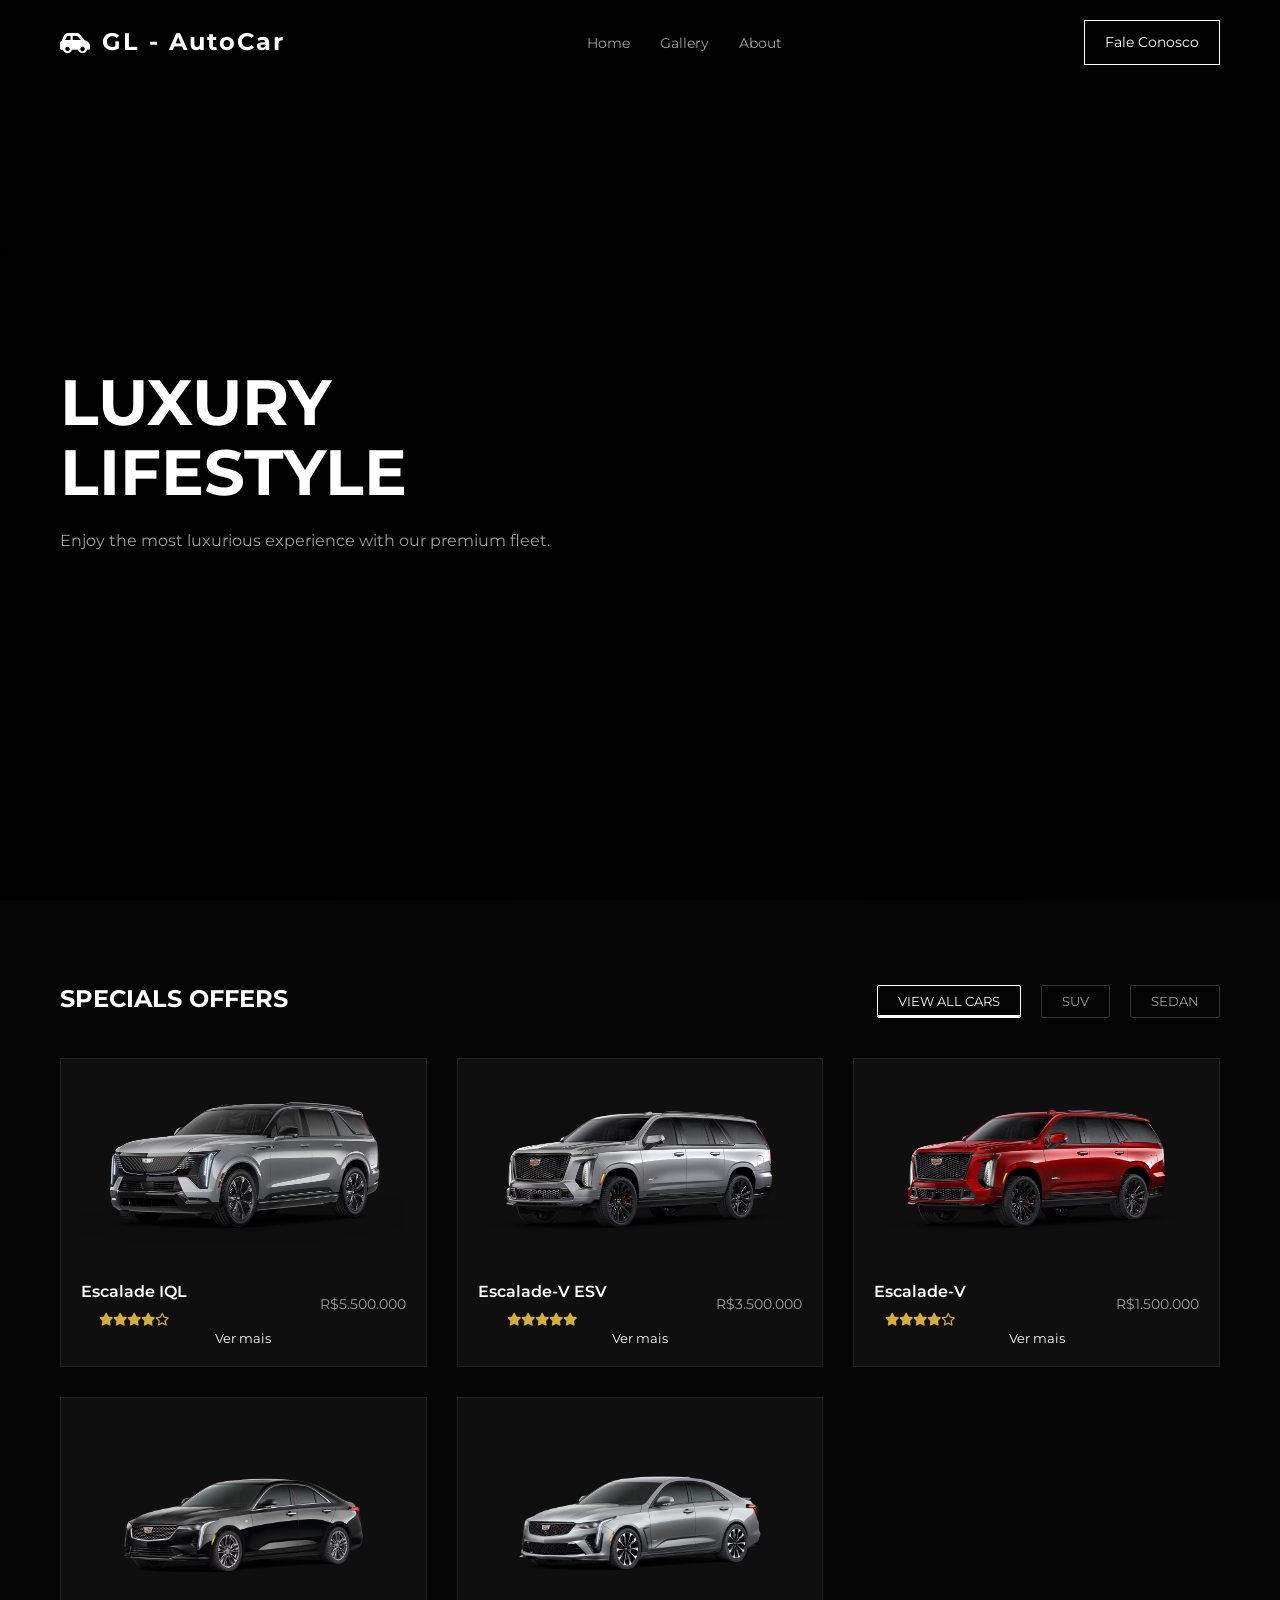
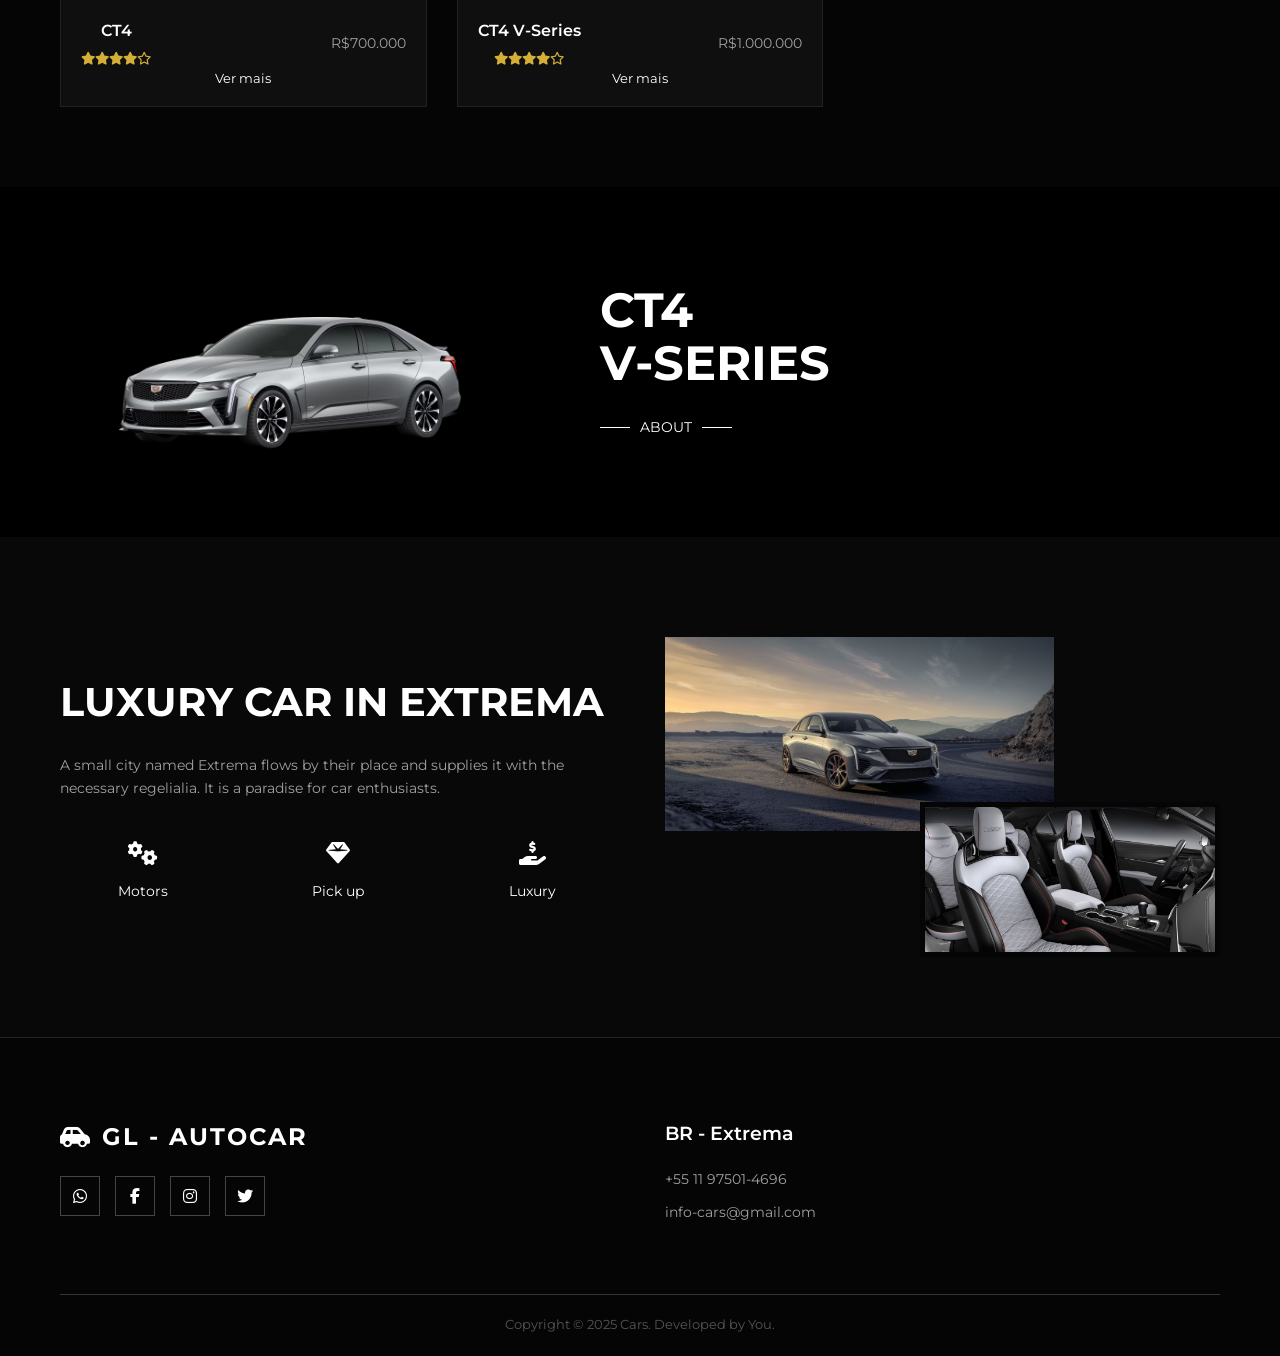
<file: GLAutoCar/index.html>
<!DOCTYPE html>
<html lang="en">
<head>
    <meta charset="UTF-8">
    <meta name="viewport" content="width=device-width, initial-scale=1.0">
    <title>GL - AutoCar - Luxury</title>
    <link rel="stylesheet" href="style.css">
    <link rel="stylesheet" href="https://cdnjs.cloudflare.com/ajax/libs/font-awesome/6.4.0/css/all.min.css">
    <link href="https://fonts.googleapis.com/css2?family=Montserrat:wght@300;400;600;700&display=swap" rel="stylesheet">
</head>
<body>
    <header>
        <div class="container">
            <nav>
                <div class="logo">
                    <i class="fas fa-car-side"></i> GL - AutoCar
                </div>
                <ul class="nav-links">
                    <li><a href="#">Home</a></li>
                    <li><a href="#Galeria">Gallery</a></li>
                    <li><a href="#Sobre">About</a></li>
                </ul>
                <a href="https://wa.me/5511975014696" target="_blank" class="contact-btn">Fale Conosco</a>
            </nav>
        </div>
    </header>
    <section class="hero">
        <div class="container">
            <div class="hero-content">
                <h1>Luxury <br>Lifestyle</h1>
                <p>Enjoy the most luxurious experience with our premium fleet.</p>
            </div>
        </div>
    </section>
    <section id="Galeria" class="specials">
        <div class="container">
            <div class="section-header">
                <h2 class="section-title">Specials Offers</h2>
                <div class="filters">
                    <button class="filter-btn active" data-filter="all">View All Cars</button>
                    <button class="filter-btn" data-filter="suv">SUV</button>
                    <button class="filter-btn" data-filter="sedan">SEDAN</button>
                </div>
            </div>
            <div class="cars-grid">
                <div class="car-card filter-item suv">
                    <img src="img/lineup-suvs-26-escalade-iql-l-v3.avif" alt="Escalade IQL" class="car-image">
                    <div class="car-info">
                        <div>
                            <div class="car-name">Escalade IQL</div>
                            <div class="stars">
                                <i class="fas fa-star"></i><i class="fas fa-star"></i><i class="fas fa-star"></i><i class="fas fa-star"></i><i class="far fa-star"></i>
                            </div>
                        </div>
                        <div class="car-price">R$5.500.000</div>
                    </div>
                    <button type="button" onclick="window.location.href='carro.html?id=iql'">Ver mais</button>
                </div>
                <div class="car-card filter-item suv">
                    <img src="img/lineup-suvs-25-escalade-esv-v-l.avif" alt="Escalade-V ESV" class="car-image">
                    <div class="car-info">
                        <div>
                            <div class="car-name">Escalade-V ESV</div>
                            <div class="stars">
                                <i class="fas fa-star"></i><i class="fas fa-star"></i><i class="fas fa-star"></i><i class="fas fa-star"></i><i class="fas fa-star"></i>
                            </div>
                        </div>
                        <div class="car-price">R$3.500.000</div>
                    </div>
                     <button type="button" onclick="window.location.href='carro.html?id=esv'">Ver mais</button>
                </div>
                <div class="car-card filter-item suv">
                    <img src="img/lineup-suvs-25-escalade-v-series-l-v2.avif" alt="Escalade-V" class="car-image">
                    <div class="car-info">
                        <div>
                            <div class="car-name">Escalade-V</div>
                            <div class="stars">
                                <i class="fas fa-star"></i><i class="fas fa-star"></i><i class="fas fa-star"></i><i class="fas fa-star"></i><i class="far fa-star"></i>
                            </div>
                        </div>
                        <div class="car-price">R$1.500.000</div>
                    </div>
                     <button type="button" onclick="window.location.href='carro.html?id=v'">Ver mais</button>
                </div>
                <div class="car-card filter-item sedan">
                    <img src="img/vehicles-nav-sedans-26-ct4.avif" alt="CT4" class="car-image">
                    <div class="car-info">
                        <div>
                            <div class="car-name">CT4</div>
                            <div class="stars">
                                <i class="fas fa-star"></i><i class="fas fa-star"></i><i class="fas fa-star"></i><i class="fas fa-star"></i><i class="far fa-star"></i>
                            </div>
                        </div>
                        <div class="car-price">R$700.000</div>
                    </div>
                     <button type="button" onclick="window.location.href='carro.html?id=ct4'">Ver mais</button>
                </div>
                <div class="car-card filter-item sedan">
                    <img src="img/vehicles-sedans-26-ct4-v.avif" alt="CT4 V-Series" class="car-image">
                    <div class="car-info">
                        <div>
                            <div class="car-name">CT4 V-Series</div>
                            <div class="stars">
                                <i class="fas fa-star"></i><i class="fas fa-star"></i><i class="fas fa-star"></i><i class="fas fa-star"></i><i class="far fa-star"></i>
                            </div>
                        </div>
                        <div class="car-price">R$1.000.000</div>
                    </div>
                     <button type="button" onclick="window.location.href='carro.html?id=ct4v'">Ver mais</button>
                </div>  
            </div>
        </div>
    </section>
    <section class="promo">
        <div class="container">
            <div class="promo-content">
                <div class="promo-img">
                    <img src="img/vehicles-sedans-26-ct4-v.avif" alt="CT4 V-Series">
                </div>
                <div class="promo-text">
                    <h2>CT4 <br>V-SERIES</h2>
                    <a id="carro." href='carro.html?id=ct4v' class="follow-link">About</a>
                </div>
            </div>
        </div>
    </section>
    <section id="Sobre" class="about">
        <div class="container">
            <div class="about-wrapper">
                <div class="about-text">
                    <h2>Luxury Car in Extrema</h2>
                    <p>A small city named Extrema flows by their place and supplies it with the necessary regelialia. It is a paradise for car enthusiasts.</p>
                    <div class="features">
                        <div class="feature-item">
                            <i class="fas fa-cogs"></i>
                            <span>Motors</span>
                        </div>
                        <div class="feature-item">
                            <i class="fas fa-gem"></i>
                            <span>Pick up</span>
                        </div>
                        <div class="feature-item">
                            <i class="fas fa-hand-holding-usd"></i>
                            <span>Luxury</span>
                        </div>
                    </div>
                </div>
                <div class="about-images">
                    <img src="img/my25-ct4-v-gallery-exterior-modal-passenger-side-front.avif" class="img-overlap-1" alt="CT4 Exterior">
                    <img src="img/my26-ct4-v-mov-gallery-modal-interior-seating.avif" class="img-overlap-2" alt="CT4 Interior">
                </div>
            </div>
        </div>
    </section>
    <footer>
        <div class="container">
            <div class="footer-grid">
                <div class="footer-col">
                    <div class="logo" style="margin-bottom: 20px;">
                        <i class="fas fa-car-side"></i> GL - AUTOCAR
                    </div>
                    <div class="social-icons">
                        <a href="https://wa.me/5511975014696"  target="_blank" class="fab fa-whatsapp"></i></a>
                        <a class="fab fa-facebook-f"></i></a>
                        <a href="https://www.instagram.com/fronty_digital?igsh=MXB3YXYxNG94MHR2OA%3D%3D&utm_source=qr" target="_blank" class="fab fa-instagram"></i></a>
                        <a class="fab fa-twitter"></i></a>
                    </div>
                </div>
                <div class="footer-col contact-info">
                    <h3>BR - Extrema</h3>
                    <p>+55 11 97501-4696</p>
                    <p>info-cars@gmail.com</p>
                </div>
            </div>
            <div class="copyright">
                Copyright ©️ 2025 Cars. Developed by You.
            </div>
        </div>
    </footer>
    <script src="style2.js"></script>
</body>
</html>
</file>
<file: GLAutoCar/style.css>
/* --- Variáveis & Reset --- */
:root {
    --bg-color: #050505;
    --card-bg: #0f0f0f;
    --text-main: #ffffff;
    --text-muted: #a0a0a0;
    --accent: #ffffff;
    --border-color: #333;
    --transition: all 0.3s ease;
}
* {
    margin: 0;
    padding: 0;
    box-sizing: border-box;
    -webkit-box-sizing: border-box;
    -moz-box-sizing: border-box;
}
html {
    scroll-behavior: smooth;
    -webkit-text-size-adjust: 100%;
}
body {
    background-color: var(--bg-color);
    color: var(--text-main);
    line-height: 1.6;
    font-family: 'Montserrat', -apple-system, BlinkMacSystemFont, 'Segoe UI', Roboto, Oxygen, Ubuntu, Cantarell, sans-serif;
    -webkit-font-smoothing: antialiased;
    -moz-osx-font-smoothing: grayscale;
    overflow-x: hidden;
}
a { 
    text-decoration: none; 
    color: inherit; 
    transition: var(--transition); 
}
a:focus-visible {
    outline: 2px solid var(--text-main);
    outline-offset: 2px;
}

ul { list-style: none; }
img { 
    max-width: 100%; 
    height: auto; 
    display: block; 
}
button {
    cursor: pointer;
    border: none;
    background: none;   
    font-family: inherit;
    transition: var(--transition);
}
button:focus-visible {
    outline: 2px solid var(--text-main);
    outline-offset: 2px;
}
input, textarea {
    font-family: inherit;
    font-size: inherit;
}
.container {
    max-width: 1200px;
    margin: 0 auto;
    padding: 0 20px;
    width: 100%;
}

/* --- Header / Navbar --- */
header {
    position: absolute;
    top: 0;
    left: 0;
    width: 100%;
    z-index: 1000;
    padding: 20px 0;
    background: transparent;
    transition: var(--transition);
}
header.scrolled {
    background: rgba(5, 5, 5, 0.95);
    backdrop-filter: blur(10px);
    padding: 15px 0;
    position: fixed;
}
nav {
    display: flex;
    justify-content: space-between;
    align-items: center;
    flex-wrap: wrap;
    gap: 20px;
}
.logo {
    font-size: clamp(1.2rem, 4vw, 1.5rem);
    font-weight: 700;
    letter-spacing: 2px;
    display: flex;
    align-items: center;
    gap: 10px;
    z-index: 1001;
}
.nav-links {
    display: flex;
    gap: clamp(15px, 3vw, 30px);
}
.nav-links a {
    font-size: clamp(0.8rem, 2vw, 0.9rem);
    color: var(--text-muted);
    position: relative;
}
.nav-links a:hover,
.nav-links a:focus { 
    color: var(--text-main); 
}
.nav-links a::after {
    content: '';
    position: absolute;
    bottom: -5px;
    left: 0;
    width: 0;
    height: 1px;
    background: var(--text-main);
    transition: var(--transition);
}
.nav-links a:hover::after {
    width: 100%;
}
.contact-btn {
    border: 1px solid var(--text-main);
    padding: clamp(8px, 2vw, 10px) clamp(15px, 3vw, 20px);
    font-size: clamp(0.8rem, 2vw, 0.9rem);
    background: transparent;
    color: var(--text-main);
}
.contact-btn:hover,
.contact-btn:focus {
    background: var(--text-main);
    color: var(--bg-color);
}
/* Mobile Menu */
.mobile-menu-btn {
    display: flex;
    flex-direction: column;
    justify-content: center;
    align-items: center;
    width: 30px;
    height: 30px;
    background: transparent;
    border: none;
    cursor: pointer;
    z-index: 1001;
}
.mobile-menu-btn span {
    width: 25px;
    height: 2px;
    background: var(--text-main);
    margin: 2px 0;
    transition: var(--transition);
    transform-origin: center;
}
/* --- Hero Section --- */
.hero {
    min-height: 100vh;
    height: 100%;
    background: 
        linear-gradient(to right, rgba(0,0,0,0.9), rgba(0,0,0,0.4)), 
        url(https://www.cadillac.com/content/dam/cadillac/na/us/english/index/vehicles/2026/suvs/escalade-mcm/overview/in-page-gallery/my25-escalade-mov-gallery-modal-exterior-front-grille-v2.jpg?imwidth=1920);
    background-size: cover;
    background-position: center;
    background-repeat: no-repeat;
    background-attachment: fixed;
    display: flex;
    align-items: center;
    position: relative;
}
.hero-content {
    max-width: min(600px, 90vw);
    padding: 100px 0 50px;
}
.hero h1 {
    font-size: clamp(2.5rem, 8vw, 4rem);
    line-height: 1.1;
    margin-bottom: 20px;
    text-transform: uppercase;
    font-weight: 700;
}
.hero p {
    color: var(--text-muted);
    margin-bottom: 30px;
    font-size: clamp(0.9rem, 2vw, 1rem);
}
.btn-outline {
    display: inline-block;
    border: 1px solid var(--text-main);
    padding: clamp(12px, 3vw, 15px) clamp(30px, 5vw, 40px);
    text-transform: uppercase;
    letter-spacing: 2px;
    font-size: clamp(0.7rem, 1.5vw, 0.8rem);
    background: transparent;
    color: var(--text-main);
    cursor: pointer;
    text-align: center;
}
.btn-outline:hover,
.btn-outline:focus {
    background: var(--text-main);
    color: var(--bg-color);
}
/* --- Specials Section --- */
.specials {
    padding: clamp(40px, 8vw, 80px) 0;
}
.section-header {
    display: flex;
    justify-content: space-between;
    align-items: flex-end;
    flex-wrap: wrap;
    gap: 20px;
    margin-bottom: 40px;
}
.section-title {
    font-size: clamp(1.2rem, 4vw, 1.5rem);
    text-transform: uppercase;
    font-weight: 700;
}
.filters {
    display: flex;
    gap: clamp(10px, 2vw, 20px);
    flex-wrap: wrap;
}
.filter-btn {
    background: none;
    border: 1px solid var(--border-color);
    color: var(--text-muted);
    padding: clamp(6px, 1.5vw, 8px) clamp(15px, 3vw, 20px);
    cursor: pointer;
    font-size: clamp(0.7rem, 1.5vw, 0.8rem);
    text-transform: uppercase;
    border-radius: 2px;
}
.filter-btn.active, 
.filter-btn:hover,
.filter-btn:focus {
    border-color: var(--text-main);
    color: var(--text-main);
}
.cars-grid {
    display: grid;
    grid-template-columns: repeat(auto-fit, minmax(min(300px, 100%), 1fr));
    gap: clamp(20px, 4vw, 30px);
    width: 100%;
}
.car-card {
    background: var(--card-bg);
    padding: clamp(15px, 3vw, 20px);
    border: 1px solid #222;
    text-align: center;
    transition: var(--transition);
    display: flex;
    flex-direction: column;
    height: 100%;
}
.car-card:hover,
.car-card:focus-within {
    transform: translateY(-5px);
    border-color: #444;
}
.car-image {
    height: clamp(150px, 30vw, 180px);
    object-fit: contain;
    margin-bottom: 20px;
    width: 100%;
}
.car-info {
    display: flex;
    justify-content: space-between;
    align-items: center;
    margin-top: auto;
    flex-wrap: wrap;
    gap: 10px;
}
.car-name { 
    font-weight: 600; 
    font-size: clamp(0.9rem, 2vw, 1rem); 
}
.car-price { 
    color: var(--text-muted); 
    font-size: clamp(0.8rem, 1.5vw, 0.9rem); 
}
.stars { 
    color: #d4af37; 
    font-size: clamp(0.7rem, 1.5vw, 0.8rem); 
    margin-top: 5px;
    width: 100%;
}
/* --- Promo Section (BoyToy) --- */
.promo {
    background-color: black;
    padding: clamp(40px, 8vw, 60px) 0;
    display: flex;
    align-items: center;
    justify-content: center;
    position: relative;
    overflow: hidden;
}
.promo-content {
    display: flex;
    align-items: center;
    justify-content: center;
    width: 100%;
    max-width: 1000px;
    flex-wrap: wrap;
    gap: 30px;
}
.promo-img {
    flex: 1;
    min-width: min(300px, 100%);
}
.promo-text {
    flex: 1;
    padding-left: clamp(0px, 5vw, 50px);
    min-width: min(300px, 100%);
}
.promo-text h2 {
    font-size: clamp(2rem, 6vw, 3rem);
    line-height: 1.1;
    margin-bottom: 20px;
}
.follow-link {
    display: inline-flex;
    align-items: center;
    gap: 10px;
    text-transform: uppercase;
    font-size: clamp(0.8rem, 1.5vw, 0.9rem);
    cursor: pointer;
}
.follow-link::before, 
.follow-link::after {
    content: '';
    height: 1px;
    width: clamp(20px, 3vw, 30px);
    background: var(--text-main);
    transition: var(--transition);
}
/* --- About Section --- */
.about {
    padding: clamp(50px, 10vw, 100px) 0;
    background: #080808;
}
.about-wrapper {
    display: flex;
    flex-wrap: wrap;
    gap: clamp(30px, 5vw, 50px);
    align-items: center;
}
.about-text {
    flex: 1;
    min-width: min(300px, 100%);
}
.about-text h2 {
    font-size: clamp(1.8rem, 5vw, 2.5rem);
    margin-bottom: 20px;
    text-transform: uppercase;
    font-weight: 700;
}
.about-text p {
    color: var(--text-muted);
    margin-bottom: 40px;
    font-size: clamp(0.8rem, 1.5vw, 0.9rem);
}
.features {
    display: flex;
    gap: clamp(20px, 3vw, 30px);
    flex-wrap: wrap;
    justify-content: center;
}
.feature-item {
    display: flex;
    flex-direction: column;
    align-items: center;
    gap: 10px;
    font-size: clamp(0.8rem, 1.5vw, 0.9rem);
    text-align: center;
    flex: 1;
    min-width: 100px;
}
.feature-item i { 
    font-size: clamp(1.2rem, 3vw, 1.5rem); 
    margin-bottom: 5px;
}
.about-images {
    flex: 1;
    position: relative;
    min-height: 300px;
    min-width: min(300px, 100%);
}
.img-overlap-1 {
    width: min(70%, 400px);
    position: absolute;
    top: 0;
    left: 0;
    z-index: 1;
}
.img-overlap-2 {
    width: min(60%, 300px);
    position: absolute;
    bottom: -20px;
    right: 0;
    z-index: 2;
    border: 5px solid var(--bg-color);
}
/* --- Footer --- */
footer {
    padding: clamp(40px, 8vw, 80px) 0 20px;
    border-top: 1px solid #222;
}

.footer-grid {
    display: grid;
    grid-template-columns: repeat(auto-fit, minmax(250px, 1fr));
    gap: clamp(30px, 5vw, 50px);
    margin-bottom: 60px;
}

.footer-col h3 {
    margin-bottom: 20px;
    font-size: clamp(1rem, 3vw, 1.2rem);
    font-weight: 600;
}

.contact-info p {
    color: var(--text-muted);
    margin-bottom: 10px;
    font-size: clamp(0.8rem, 1.5vw, 0.9rem);
}

.social-icons {
    margin-top: 20px;
    display: flex;
    gap: 15px;
    flex-wrap: wrap;
}

.social-icons a {
    display: inline-flex;
    align-items: center;
    justify-content: center;
    width: 40px;
    height: 40px;
    border: 1px solid #444;
    transition: var(--transition);
}

.social-icons a:hover,
.social-icons a:focus {
    border-color: var(--text-main);
    transform: translateY(-2px);
}

.contact-form {
    display: grid;
    grid-template-columns: 1fr;
    gap: 15px;
}

.contact-form input {
    background: transparent;
    border: 1px solid #444;
    padding: 15px;
    color: white;
    outline: none;
    font-size: clamp(0.8rem, 1.5vw, 0.9rem);
    transition: var(--transition);
}

.contact-form input:focus {
    border-color: var(--text-main);
}

.full-width { 
    grid-column: 1 / -1; 
}

.btn-submit {
    background: white;
    color: black;
    border: none;
    padding: 15px;
    font-weight: 700;
    cursor: pointer;
    text-transform: uppercase;
    font-size: clamp(0.8rem, 1.5vw, 0.9rem);
    transition: var(--transition);
}

.btn-submit:hover,
.btn-submit:focus {
    background: var(--text-muted);
}

.copyright {
    text-align: center;
    font-size: clamp(0.7rem, 1.5vw, 0.8rem);
    color: #555;
    margin-top: 40px;
    padding-top: 20px;
    border-top: 1px solid #333;
}
/* --- Responsividade Avançada --- */
@media (max-width: 1200px) {
    .container {
        padding: 0 15px;
    }
}

@media (max-width: 768px) {
    .mobile-menu-btn {
        display: flex;
    }

    .nav-links {
        position: fixed;
        top: 0;
        right: -100%;
        width: 80%;
        max-width: 300px;
        height: 100vh;
        background: var(--bg-color);
        flex-direction: column;
        justify-content: center;
        align-items: center;
        transition: var(--transition);
        z-index: 1000;
        gap: 30px;
    }

    .nav-links.active {
        right: 0;
    }

    .nav-links a {
        font-size: 1.1rem;
    }

    .mobile-menu-btn.active span:nth-child(1) {
        transform: rotate(45deg) translate(5px, 5px);
    }

    .mobile-menu-btn.active span:nth-child(2) {
        opacity: 0;
    }

    .mobile-menu-btn.active span:nth-child(3) {
        transform: rotate(-45deg) translate(7px, -6px);
    }

    .hero {
        background-attachment: scroll;
    }

    .section-header {
        flex-direction: column;
        align-items: flex-start;
    }

    .filters {
        width: 100%;
        justify-content: center;
    }

    .promo-content {
        flex-direction: column-reverse;
        text-align: center;
    }

    .promo-text {
        padding-left: 0;
    }

    .about-wrapper {
        flex-direction: column;
    }

    .contact-form {
        grid-template-columns: 1fr;
    }
}

@media (max-width: 480px) {
    .container {
        padding: 0 10px;
    }

    .hero-content {
        text-align: center;
    }

    .cars-grid {
        grid-template-columns: 1fr;
    }

    .car-info {
        flex-direction: column;
        align-items: center;
        text-align: center;
    }

    .features {
        flex-direction: column;
        align-items: center;
    }

    .feature-item {
        width: 100%;
        max-width: 200px;
    }
}
/* --- Acessibilidade --- */
@media (prefers-reduced-motion: reduce) {
    *, *::before, *::after {
        animation-duration: 0.01ms !important;
        animation-iteration-count: 1 !important;
        transition-duration: 0.01ms !important;
        scroll-behavior: auto !important;
    }
}
/* --- Scrollbar personalizada --- */
::-webkit-scrollbar {
    width: 8px;
}
::-webkit-scrollbar-track {
    background: var(--bg-color);
}
::-webkit-scrollbar-thumb {
    background: var(--border-color);
    border-radius: 4px;
}
::-webkit-scrollbar-thumb:hover {
    background: var(--text-muted);
}
/* Transições suaves para o filtro */
.car-card {
    transition: all 0.3s ease;
}
/* Estilo para quando o card está escondido */
.car-card[style*="display: none"] {
    opacity: 0;
    transform: scale(0.8);
}
/* Animação para os cards quando aparecem */
@keyframes fadeInUp {
    from {
        opacity: 0;
        transform: translateY(20px);
    }
    to {
        opacity: 1;
        transform: translateY(0);
    }
}
.car-card {
    animation: fadeInUp 0.5s ease;
}
/* Melhorias nos botões de filtro */
.filter-btn {
    transition: all 0.3s ease;
    position: relative;
    overflow: hidden;
}
.filter-btn::after {
    content: '';
    position: absolute;
    bottom: 0;
    left: 0;
    width: 0;
    height: 2px;
    background: var(--text-main);
    transition: width 0.3s ease;
}

.filter-btn.active::after {
    width: 100%;
}
/* Header com scroll */
header.scrolled {
    background: rgba(5, 5, 5, 0.95);
    backdrop-filter: blur(10px);
    padding: 15px 0;
    position: fixed;
    animation: slideDown 0.3s ease;
}
@keyframes slideDown {
    from {
        transform: translateY(-100%);
    }
    to {
        transform: translateY(0);
    }
}
button{
    color: white;
}
button:hover{
    color: yellow;
}
</file>
